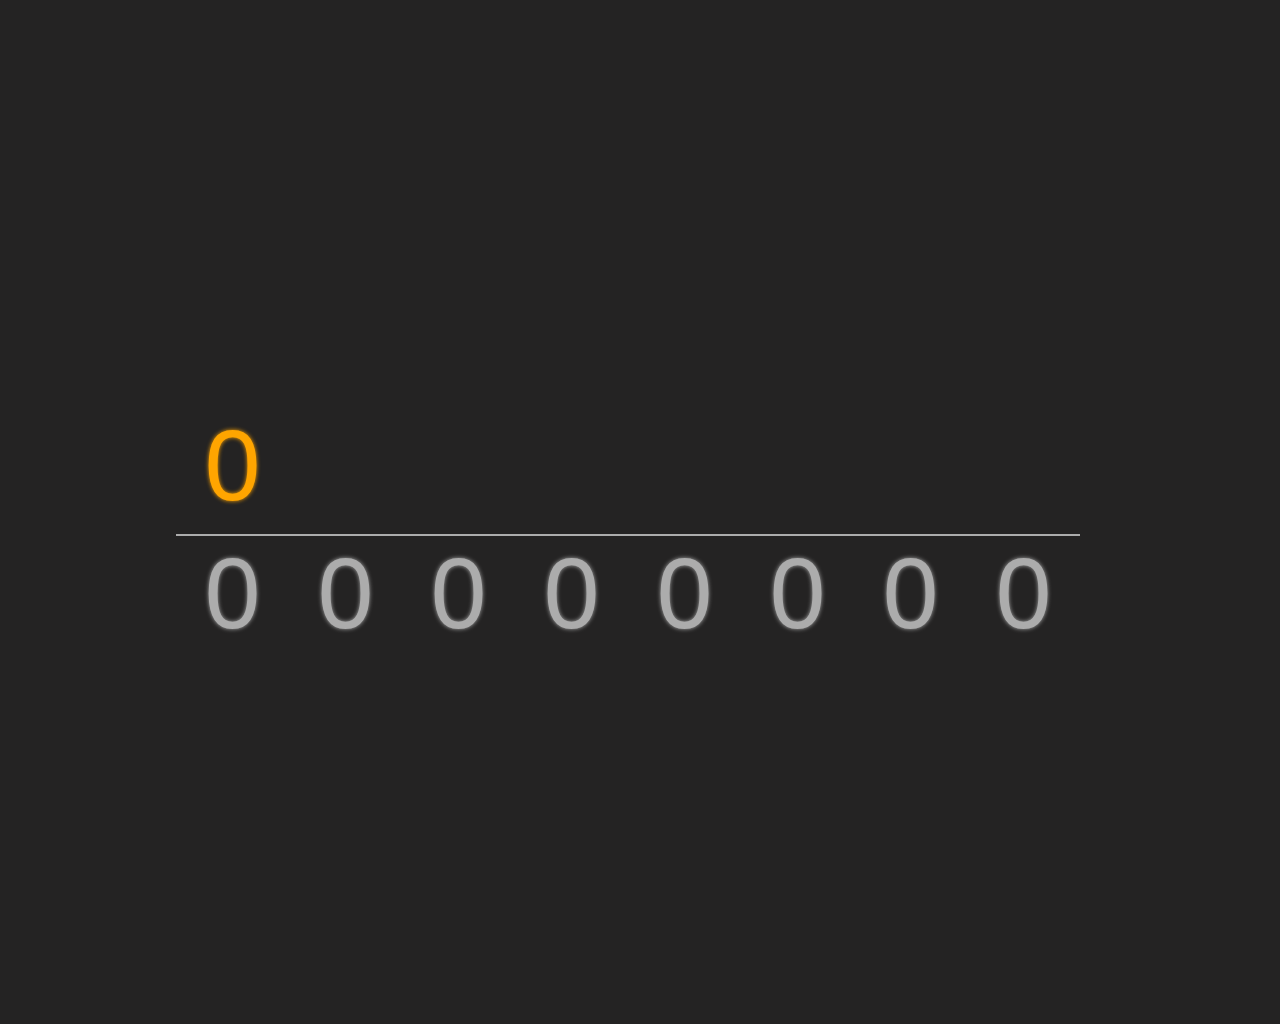
<file: index.html>
<html>
	<head>
 		<meta charset = "UTF-8">
 		<link rel = "stylesheet" type = "text/css" media = "all" href = "simple-binary-number.css"/>
		<script src="simple-binary-number.js"></script>
        <title>Simple Binary Number</title>
    </head>
    <body>
		<div id="decimal" class = "pl">
			<ul>
				<li>
					<a id="result" href="#" class="result">0</a>
				</li>
			</ul>
		</div>
    	<div id="binary" class = "pl">
    		<ul>
				<li id="8" onclick="check(this)">
					<a href="#" class="zero">0</a>
					<a href="#" class="one">1</a>
				</li>
				<li id="7" onclick="check(this)">
					<a href="#" class="zero">0</a>
					<a href="#" class="one">1</a>
				</li>
				<li id="6" onclick="check(this)">
					<a href="#" class="zero">0</a>
					<a href="#" class="one">1</a>
				</li>
				<li id="5" onclick="check(this)">
					<a href="#" class="zero">0</a>
					<a href="#" class="one">1</a>
				</li>
				<li id="4" onclick="check(this)">
					<a href="#" class="zero">0</a>
					<a href="#" class="one">1</a>
				</li>
				<li id="3" onclick="check(this)">
					<a href="#" class="zero">0</a>
					<a href="#" class="one">1</a>
				</li>
				<li id="2" onclick="check(this)">
					<a href="#" class="zero">0</a>
					<a href="#" class="one">1</a>
				</li>
				<li id="1" onclick="check(this)">
					<a href="#" class="zero">0</a>
					<a href="#" class="one">1</a>
				</li>
			</ul>
    	</div>
    </body>
</html>
</file>
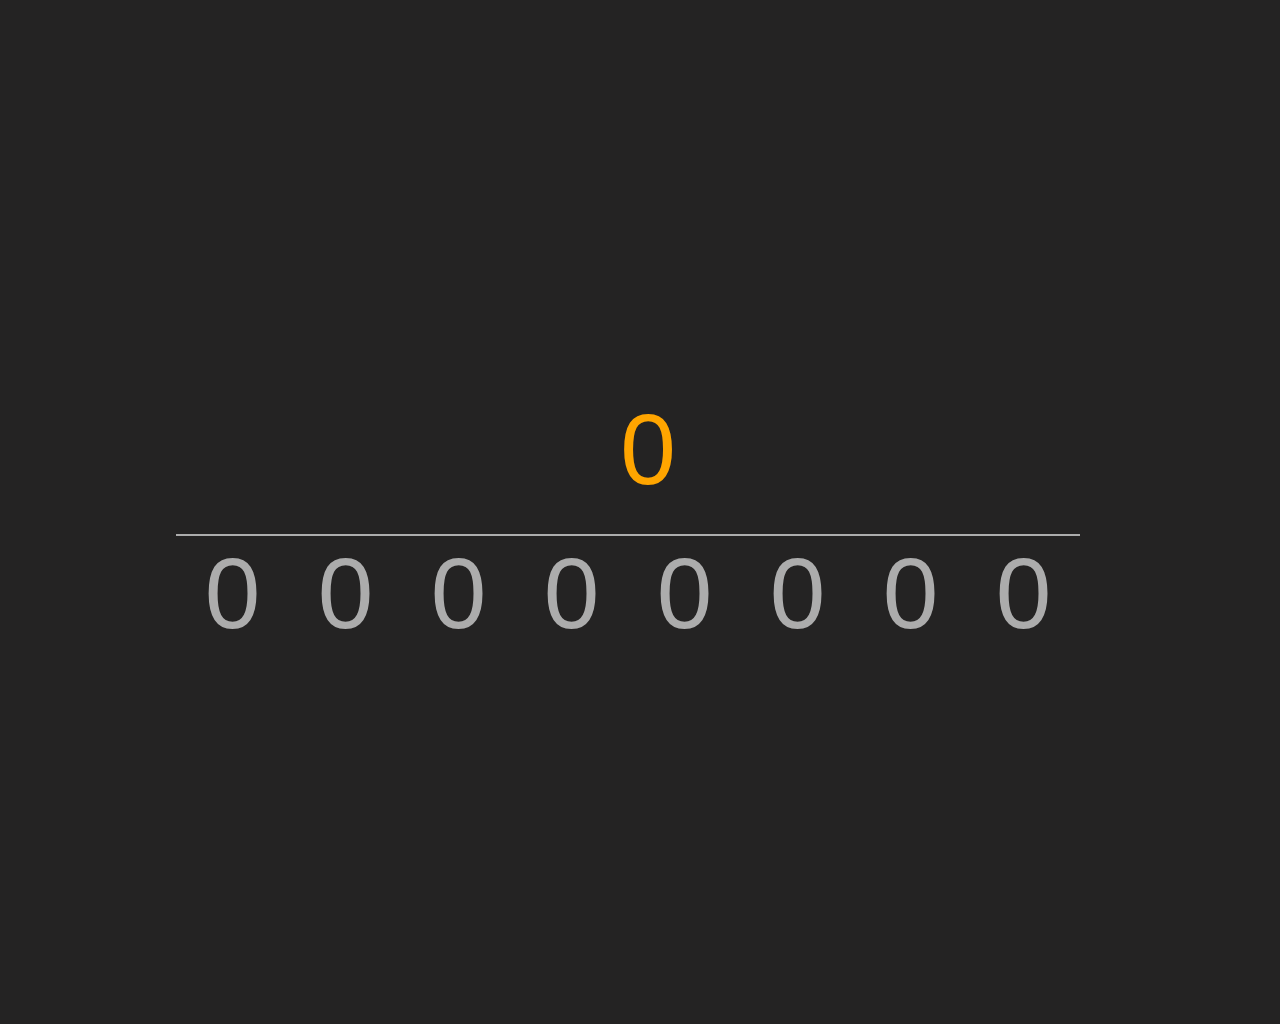
<file: simple-binary-number.html>
<html>
    <head>
        <title>Simple Binary Number</title>
        <style>
        	html,
            body {
                width: max(128px, 100%);
                height: max(1024px, 100%);
                outline: none;
            }

            body {
                background: rgb(36, 35, 35);
            }

			.pl {
				position : relative;
				top: 50%;
				left: 50%;
				margin-left : -512;
				height: 128px;
				width: 1024;
				overflow: hidden;
			    
			}

			#decimal {
			    margin-top : -128px;
			}

			#binary {
			    margin-top : 0px;
			}

			.pl ul {
				position : relative;
			    height: 100%;
				width: 100%
			}

			.pl ul li {
				border: none;
				margin-left: 0;
				position : relative;
				height: 256px;
				width: 113px;
				float: left;
				list-style-type: none;
			}

			.pl ul a, #decimal {
				text-align: center;
				font: lighter 100px "Helvetica Neue", Arial, Helvetica, Geneva, sans-serif;
				text-decoration: none;
				color: #ffa500;
			}

			.pl ul a {
				border: none;
				position : relative;
				margin-top: 0px;
				margin-left: 0px;
				height: 128px;
				width: 100%;
			    display: block;
			}

			.pl ul a.zero {
				box-shadow: 0 -2px 0 0px rgb(172, 172, 172);
				color: rgb(172, 172, 172);
			}

			.pl ul a.one {	
				box-shadow: 0 -2px 0 0px #ffa500;
				color: #ffa500;
			}
			
			.pl ul li.active {
				animation: active 2s 0s;
				margin-top: -128px;
			}

			.pl ul li.inactive {
				animation: inactive 2s 0s;
				margin-top: 0px;
			}

			@keyframes active {
                0%, 50% {
                    margin-top: -64px;
                }
                50%, 100% {
                    margin-top: -128px;
                }
            }

            @keyframes inactive {
                0%, 50% {
                    margin-top: -64px;
                }
                50%, 100% {
                    margin-top: 0px;
                }
            }

        </style>
        <script type="text/javascript">
        	var number = 0;

        	function check(element) {
			  	if (element == null || element == 'undefined') return;

				if (element.classList.contains("active")) {
					element.classList.remove("active");
					element.classList.add("inactive");

					let power = element.id;
					number -= Math.pow(2, power - 1);
				} else {
					element.classList.add("active");
					element.classList.remove("inactive");

					let power = element.id;
					number += Math.pow(2, power - 1);
				}
				
				let decimalView = document.getElementById("decimal");
				if (decimalView == null || decimalView == 'undefined') return;
				
				decimalView.innerText = number;
			}
        </script>
    </head>
    <body>
		<div id="decimal" class = "pl">0</div>
    	<div id="binary" class = "pl">
    		<ul>
				<li id="8" onclick="check(this)">
					<a href="#" class="zero">0</a>
					<a href="#" class="one">1</a>
				</li>
				<li id="7" onclick="check(this)">
					<a href="#" class="zero">0</a>
					<a href="#" class="one">1</a>
				</li>
				<li id="6" onclick="check(this)">
					<a href="#" class="zero">0</a>
					<a href="#" class="one">1</a>
				</li>
				<li id="5" onclick="check(this)">
					<a href="#" class="zero">0</a>
					<a href="#" class="one">1</a>
				</li>
				<li id="4" onclick="check(this)">
					<a href="#" class="zero">0</a>
					<a href="#" class="one">1</a>
				</li>
				<li id="3" onclick="check(this)">
					<a href="#" class="zero">0</a>
					<a href="#" class="one">1</a>
				</li>
				<li id="2" onclick="check(this)">
					<a href="#" class="zero">0</a>
					<a href="#" class="one">1</a>
				</li>
				<li id="1" onclick="check(this)">
					<a href="#" class="zero">0</a>
					<a href="#" class="one">1</a>
				</li>
			</ul>
    	</div>
    </body>
</html>
</file>
<file: simple-binary-number.css>
html,
body {
    width: max(128px, 100%);
    height: max(1024px, 100%);
    outline: none;
}

body {
    background: rgb(36, 35, 35);
}

.pl {
	position : relative;
	top: 50%;
	left: 50%;
	margin-left : -512;
	height: 128px;
	width: 1024;
	overflow: hidden;
    
}

#decimal {
    margin-top : -128px;
}

#binary {
    margin-top : 0px;
}

.pl ul {
	position : relative;
    height: 100%;
	width: 100%
}

.pl ul li {
	border: none;
	margin-left: 0;
	position : relative;
	height: 256px;
	width: 113px;
	float: left;
	list-style-type: none;
}

.pl ul a {
	text-align: center;
	font: lighter 100px "Helvetica Neue", "Arial";
	text-decoration: none;
	color: #ffa500;
    text-shadow:0 0 4px #ffa500;
}

.pl ul a {
	border: none;
	position : relative;
	margin-top: 0px;
	margin-left: 0px;
	height: 128px;
	width: 100%;
    display: block;
}

.pl ul a.result {
	text-shadow:0 0 4px #ffa500;
	color: #ffa500;
}

.pl ul a.zero {
	box-shadow: 0 -2px 0 0px rgb(172, 172, 172);
	text-shadow:0 0 4px rgb(172, 172, 172);
	color: rgb(172, 172, 172);
}

.pl ul a.one {	
	box-shadow: 0 -2px 0 0px #ffa500;
	text-shadow:0 0 4px #ffa500;
	color: #ffa500;
}

.pl ul li.active {
	animation: active 2s 0s;
	margin-top: -128px;
}

.pl ul li.inactive {
	animation: inactive 2s 0s;
	margin-top: 0px;
}

@keyframes active {
    0%, 50% {
        margin-top: -64px;
    }
    50%, 100% {
        margin-top: -128px;
    }
}

@keyframes inactive {
    0%, 50% {
        margin-top: -64px;
    }
    50%, 100% {
        margin-top: 0px;
    }
}
</file>
